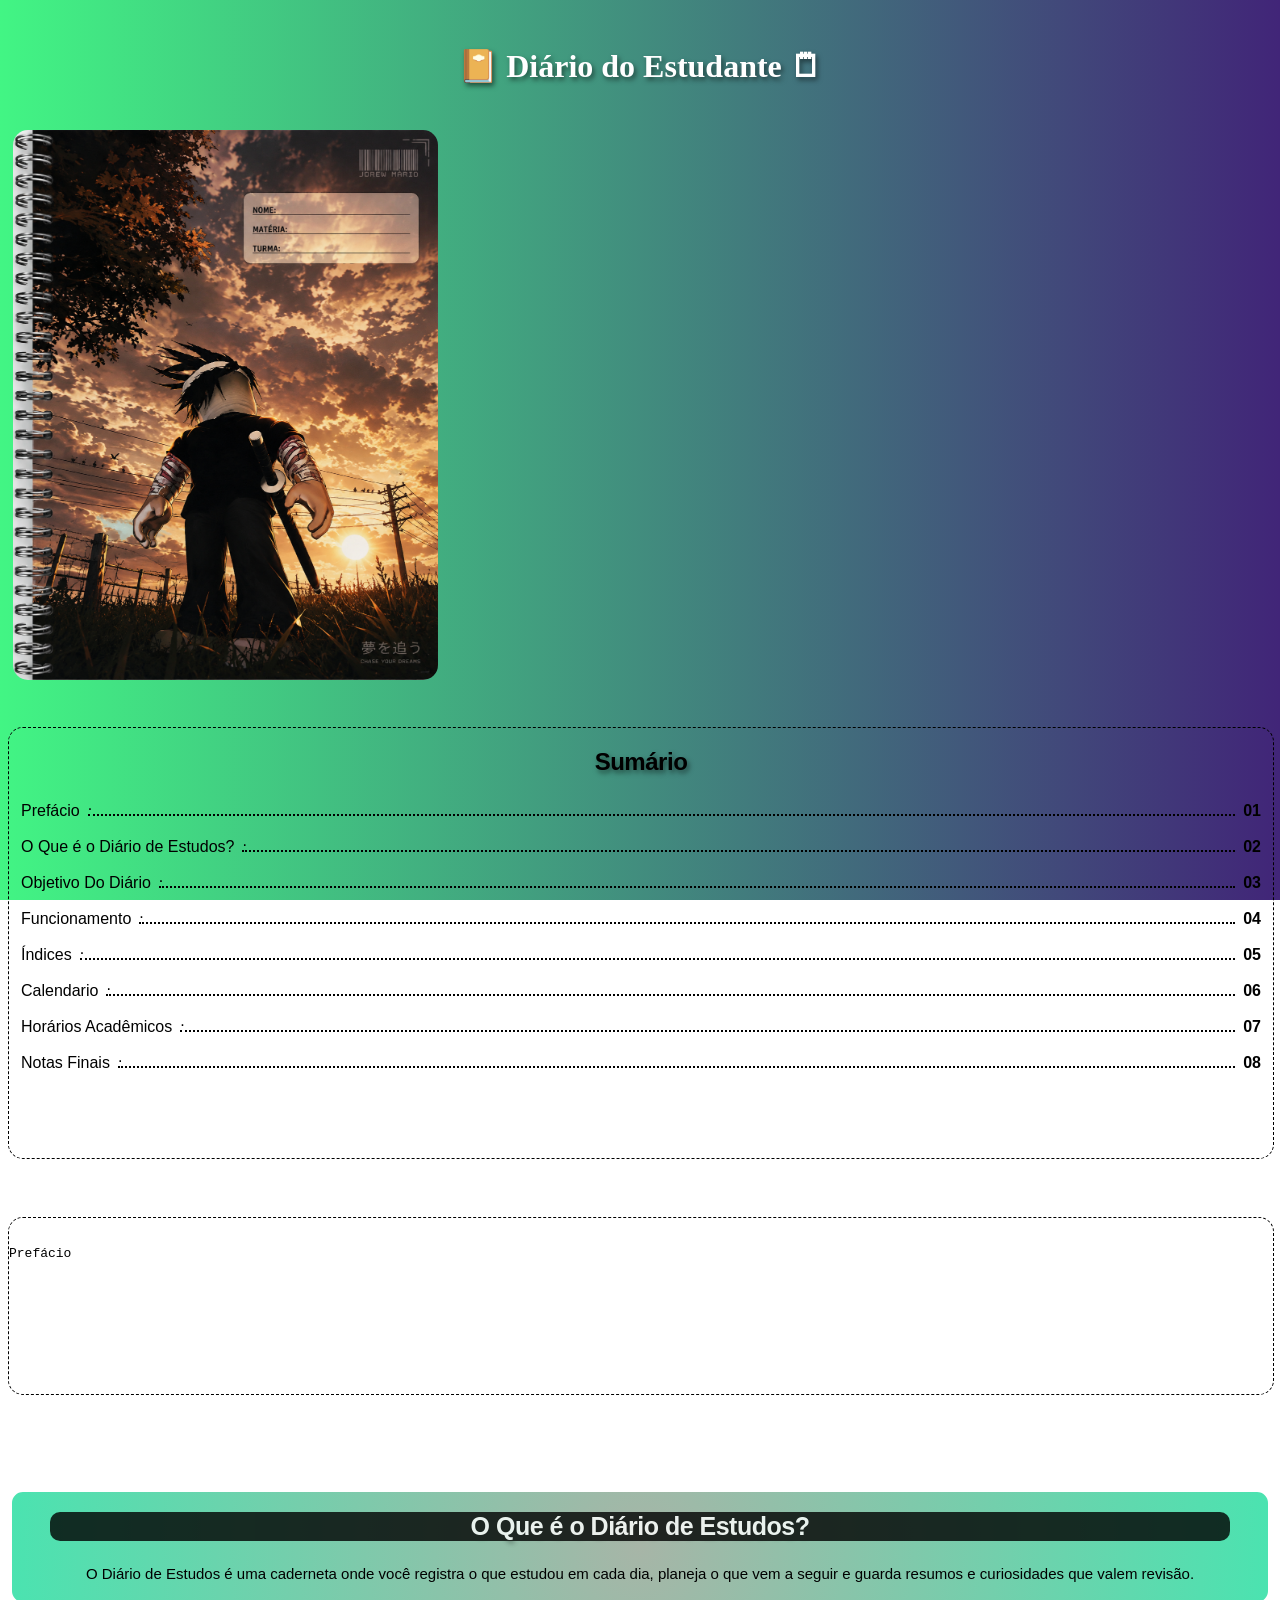
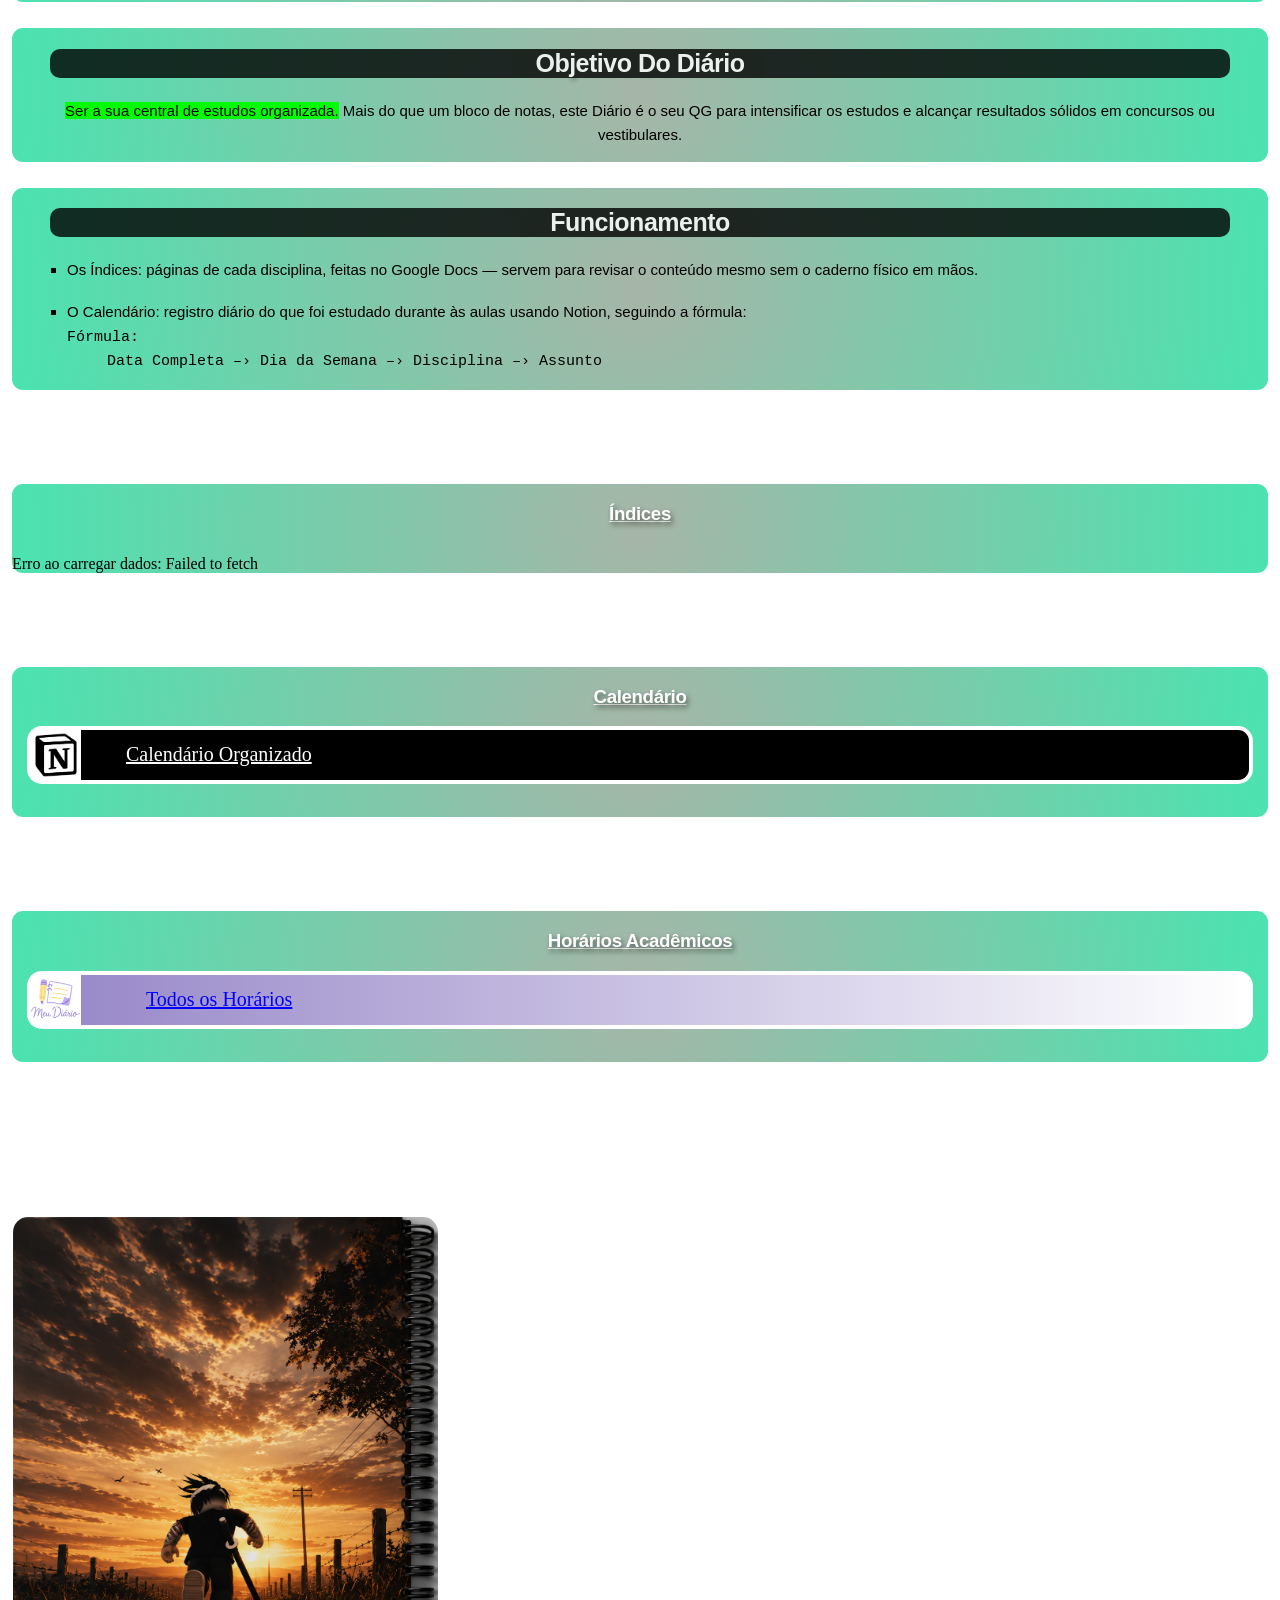
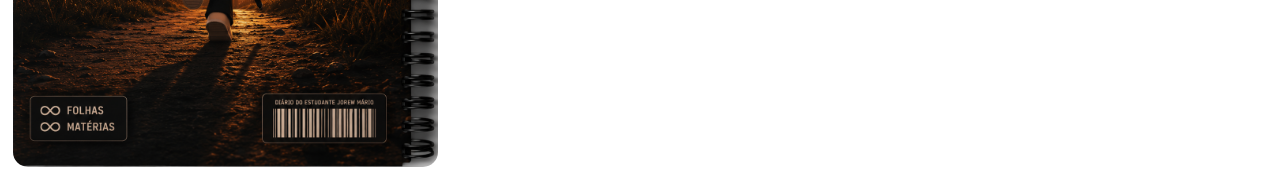
<file: index.html>
<!DOCTYPE html>
<html lang="pt-br">
<head>
    <meta charset="UTF-8">
    <meta name="viewport" content="width=device-width, initial-scale=1.0">
    <!-- Link para o arquivo style.css -->
    <link rel="stylesheet" href="estudo.css">
    <title>Diário do Estudante Jorew Mário</title>
<script src="notion.js"></script>

  
</head>
<body>
    <br>
    
    <h1 class="nivel1">&#x1F4D4 Diário do Estudante     &#x1F5D2</h1>
    
    <br>
    
    
  <!--Capa Principal-->
    <div>
      <img src="DE_imagens/capa.png" alt="Capa do Diário" class="capas">
    </div>
    <br> 
    
    
    
    
    
          <nav class="sumario-container">
  <h2 style="color: black;">Sumário</h2>
  <ol class="lista-sumario">
    
        <!-- Item 1 -->
    <li>
      <span class="titulo">Prefácio</span>
      <span class="pontos">.</span>
      <span class="pagina">01</span>
    </li>
    
    <!-- Item 2 -->
    <li>
      <span class="titulo">O Que é o Diário de Estudos?</span>
      <span class="pontos">.</span>
      <span class="pagina">02</span>
    </li>
    <!-- Item 3 -->
    <li>
      <span class="titulo">Objetivo Do Diário</span>
      <span class="pontos">.</span>
      <span class="pagina">03</span>
    </li>
    <!-- Item 4 -->
    <li>
      <span class="titulo">Funcionamento</span>
      <span class="pontos">.</span>
      <span class="pagina">04</span>
    </li>
    <!-- Item 5 -->
    <li>
      <span class="titulo">Índices</span>
      <span class="pontos">.</span>
      <span class="pagina">05</span>
    </li>

    <!-- Item 6 -->
    <li>
      <span class="titulo">Calendario</span>
      <span class="pontos">.</span>
      <span class="pagina">06</span>
    </li>

    <!-- Item 7 -->
    <li>
      <span class="titulo">Horários Acadêmicos</span>
      <span class="pontos">.</span>
      <span class="pagina">07</span>
    </li>
            <!-- Item 8 -->
    <li>
      <span class="titulo">Notas Finais</span>
      <span class="pontos">.</span>
      <span class="pagina">08</span>
    </li>

   </ol>
      <pre>
    
    
    
     </pre>
  
     </nav>

    <br>
    
    <div class="sumario-container">
      <pre>
      <dt>Prefácio</dt>
      
      
      
      
      
      
      </pre>
    </div>
    
    <pre>
      
      
      
    </pre>
    
    <div class="container">
      <dl>
        <h2 class="h2-intro">O Que é o Diário de Estudos?</h2>
        <p>O Diário de Estudos é uma caderneta onde você registra o que estudou em cada dia, planeja o que vem a seguir e guarda resumos e curiosidades que valem revisão.
        
      </dl>
    </div>
      
      <br>
      
      <div class="container">
        <h2 class="h2-intro">Objetivo Do Diário</h2>
        <p><mark>Ser a sua central de estudos organizada.</mark> Mais do que um bloco de notas, este Diário é o seu QG para intensificar os estudos e alcançar resultados sólidos em concursos ou vestibulares.</p>
        
      </div>
      
      <br>
      
     <div class="container">
       <h2 class="h2-intro">Funcionamento</h2>
       <p>
         <ul type="square">
           <li class="li_intro">Os Índices: páginas de cada disciplina, feitas no Google Docs — servem para revisar o conteúdo mesmo sem o caderno físico em mãos.</li>
           <br>
           <li class="li_intro">O Calendário: registro diário do que foi estudado durante às aulas usando Notion, seguindo a fórmula:
         <code>
           <dt>Fórmula:</dt>
           <dd>Data Completa –› Dia da Semana –› Disciplina –› Assunto</dd>
           </li>
          </code>
         </ul>
       </p> <!--Provisório-->
    </div>
    <pre>
        
        
        
      </pre>
      <nav class="container">
        <h3><ins>Índices</ins></h3>
         <div class="cards" id="cards">
    Carregando...</div>
        
      </nav>
      <pre>
        
        
        
      </pre>
     <nav class="container">
       <h3><ins>Calendário</ins></h3>
       <div id="card-notion">
          <!-- Img do Notion nesta linha -->
          <img src="DE_imagens/Notion-logo.png" alt="Logo Licenciável do Notion">
          <a href="https://app.notion.com/p/Calend-rio-Acad-mico-3af63fc48ab880289555d0d72b484e86?source=copy_link" target="_blank" rel="external" class="ancoraN">Calendário Organizado</a>
         
        </div>
        <br>
     </nav> 
      <pre>
        
        
        
      </pre>
      <nav class="container">
        <h3><ins>Horários Acadêmicos</ins></h3>
        <div id="card-hr">
          <img src="DE_imagens/logo-diariop.png" alt="logo provisória do diário">
          <a href="Horarios.html" class="ancoraHR">Todos os Horários</a>
        </div>
        <br>
      </nav>
      <pre>
        
        
        
        
        
        
        
      </pre>
      <!--Capa Traseira-->
      <div>
        <img src="DE_imagens/capaT.png" alt="Capa Traseira do Diário" class="capas">
      </div>
</body>
</html>
</file>
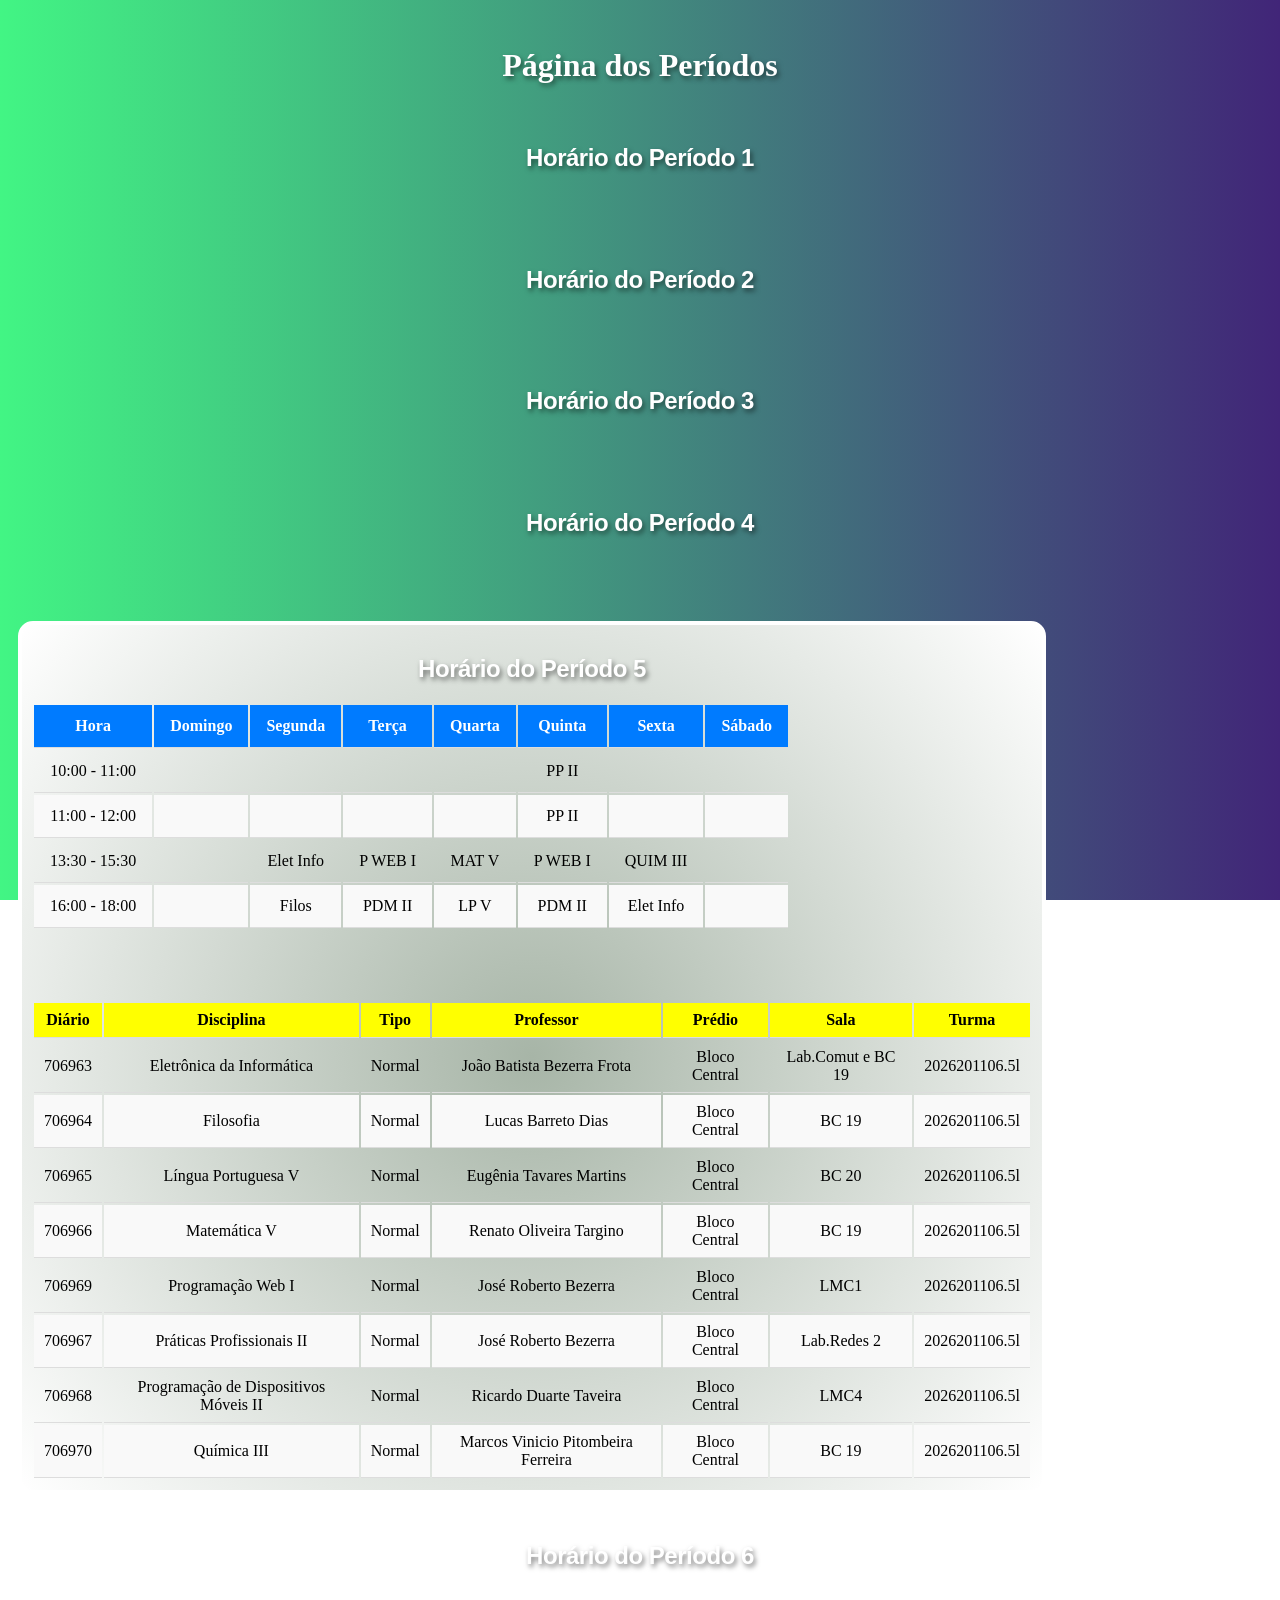
<file: Horarios.html>
<!DOCTYPE html>
<html lang="pt-br">
<head>
    <meta charset="UTF-8">
    <meta name="viewport" content="width=device-width, initial-scale=1.0">
    <link rel="stylesheet" href="estudo.css">
    <title>Horário do Período 5</title>
</head>
<body>
  
  <br>
  
  <h1 id="nivel1hr">Página dos Períodos</h1>
  
  <br>
  
  <div>
      <!--Item 1-->
  <h2 class="titulohr"> Horário do Período 1</h2>
  <br>
  <img>
  <br>
  

  <br>
  

      <!--Item 2-->
  <h2 class="titulohr"> Horário do Período 2</h2>
  <br>
  <img> 
  <br>
  
   
  <br>
  
  
      <!--Item 3-->
  <h2 class="titulohr"> Horário do Período 3</h2>
  <br>
  <img> 
  <br>
  
   
  <br>
  
  
      <!--Item 4-->
  <h2 class="titulohr"> Horário do Período 4</h2>
  <br>
  <img> 
  <br>
  
  
  <br>

  
  <!--Item 5-->

  <div class="containerhr">
  <h2 class="titulohr"> Horário do Período 5</h2>
  <table class="tabela-horario">
    <thead>
      <tr>
        <th>Hora</th>
        <th>Domingo</th>
        <th>Segunda</th>
        <th>Terça</th>
        <th>Quarta</th>
        <th>Quinta</th>
        <th>Sexta</th>
        <th>Sábado</th>
      </tr>
      
    </thead>
    
    <tbody>
      <tr>
        <td>10:00 - 11:00</td> <!--Hora-->
        <td></td> <!--Domingo-->
        <td></td> <!--Segunda-->
        <td></td> <!--Terça-->
        <td></td> <!--Quarta-->
        <td>PP II</td> <!--Quinta-->
        <td></td> <!--Sexta-->
        <td></td> <!--Sábado-->
      </tr>
      
      <tr>
        <td>11:00 - 12:00</td> <!--Hora-->
        <td></td> <!--Domingo-->
        <td></td> <!--Segunda-->
        <td></td> <!--Terça-->
        <td></td> <!--Quarta-->
        <td>PP II</td> <!--Quinta-->
        <td></td> <!--Sexta-->
        <td></td> <!--Sábado-->
      </tr>
      
      <tr>
        <td>13:30 - 15:30</td> <!--Hora-->
        <td></td> <!--Domingo-->
        <td>Elet Info</td> <!--Segunda-->
        <td>P WEB I</td> <!--Terça-->
        <td>MAT V</td> <!--Quarta-->
        <td>P WEB I</td> <!--Quinta-->
        <td>QUIM III</td> <!--Sexta-->
        <td></td> <!--Sábado-->
      </tr>
      
      <tr>
        <td>16:00 - 18:00</td> <!--Hora-->
        <td></td> <!--Domingo-->
        <td>Filos</td> <!--Segunda-->
        <td>PDM II</td> <!--Terça-->
        <td>LP V</td> <!--Quarta-->
        <td>PDM II</td> <!--Quinta-->
        <td>Elet Info</td> <!--Sexta-->
        <td></td> <!--Sábado-->
      </tr>
    </tbody>
  </table>
  <pre>
    
    
  </pre>
  <table class="tabela-relacao">
    <thead>
      <tr>
        <th>Diário</th>
        <th>Disciplina</th>
        <th>Tipo</th>
        <th>Professor</th>
        <th>Prédio</th>
        <th>Sala</th>
        <th>Turma</th>
      </tr>
    </thead>
    <tbody>
      <tr>
        <!--Eletrônica-->
      <td>706963</td> <!--Diário-->
      <td>Eletrônica da Informática</td> <!--Disciplina-->
      <td>Normal</td> <!--Tipo-->
      <td>João Batista Bezerra Frota</td> <!--Professor-->
      <td>Bloco Central</td> <!--Prédio-->
      <td>Lab.Comut e BC 19</td> <!--Sala-->
      <td>2026201106.5l</td> <!--Turma-->
      </tr>
      
      <tr>
        <!--Filosofia-->
      <td>706964</td> <!--Diário-->
      <td>Filosofia</td> <!--Disciplina-->
      <td>Normal</td> <!--Tipo-->
      <td>Lucas Barreto Dias</td> <!--Professor-->
      <td>Bloco Central</td> <!--Prédio-->
      <td>BC 19</td> <!--Sala-->
      <td>2026201106.5l</td> <!--Turma-->
      </tr>
      
      <tr>
        <!--Língua Portuguesa V-->
      <td>706965</td> <!--Diário-->
      <td>Língua Portuguesa V</td> <!--Disciplina-->
      <td>Normal</td> <!--Tipo-->
      <td>Eugênia Tavares Martins</td> <!--Professor-->
      <td>Bloco Central</td> <!--Prédio-->
      <td>BC 20</td> <!--Sala-->
      <td>2026201106.5l</td> <!--Turma-->
      </tr>
      
      
      <tr>
        <!--Matemática V-->
      <td>706966</td> <!--Diário-->
      <td>Matemática V</td> <!--Disciplina-->
      <td>Normal</td> <!--Tipo-->
      <td>Renato Oliveira Targino</td> <!--Professor-->
      <td>Bloco Central</td> <!--Prédio-->
      <td>BC 19</td> <!--Sala-->
      <td>2026201106.5l</td> <!--Turma-->
      </tr>
      
      <tr>
        <!--Programação Web I-->
      <td>706969</td> <!--Diário-->
      <td>Programação Web I</td> <!--Disciplina-->
      <td>Normal</td> <!--Tipo-->
      <td>José Roberto Bezerra</td> <!--Professor-->
      <td>Bloco Central</td> <!--Prédio-->
      <td>LMC1</td> <!--Sala-->
      <td>2026201106.5l</td> <!--Turma-->
      </tr>
      
      <tr>
        <!--Práticas Profissionais II-->
      <td>706967</td> <!--Diário-->
      <td>Práticas Profissionais II</td> <!--Disciplina-->
      <td>Normal</td> <!--Tipo-->
      <td>José Roberto Bezerra</td> <!--Professor-->
      <td>Bloco Central</td> <!--Prédio-->
      <td>Lab.Redes 2</td> <!--Sala-->
      <td>2026201106.5l</td> <!--Turma-->
      </tr>
      
      <tr>
        <!--Programação de Dispostivos Móveis II-->
      <td>706968</td> <!--Diário-->
      <td>Programação de Dispositivos Móveis II</td> <!--Disciplina-->
      <td>Normal</td> <!--Tipo-->
      <td>Ricardo Duarte Taveira</td> <!--Professor-->
      <td>Bloco Central</td> <!--Prédio-->
      <td>LMC4</td> <!--Sala-->
      <td>2026201106.5l</td> <!--Turma-->
      </tr>
      
      <tr>
        <!--Práticas Profissionais II-->
      <td>706970</td> <!--Diário-->
      <td>Química III</td> <!--Disciplina-->
      <td>Normal</td> <!--Tipo-->
      <td>Marcos Vinicio Pitombeira Ferreira</td> <!--Professor-->
      <td>Bloco Central</td> <!--Prédio-->
      <td>BC 19</td> <!--Sala-->
      <td>2026201106.5l</td> <!--Turma-->
      </tr>
      
    </tbody>
    
    
  </table>
  </div>
  
  <br>
  
  
    <!--Item 6-->
  <h2 class="titulohr"> Horário do Período 6</h2>
  <br>
  <img> 
  <br>
  
    
    
    
</body>
</html>
</file>
<file: estudo.css>
body {
  /*Plano de Fundo*/
  background: linear-gradient(to right, #42f584, #412578);
  background-repeat: no-repeat;
  background-size: cover;
  background-attachment: fixed;
}

h1 {
   /*Caixa de Texto h1*/
  text-align: center;
  color: white;
  text-shadow: 2px 3px 5px rgba(0, 0, 0, 0.5);
} 

h2, h3 {
  font-family: 'Inter', sans-serif;
  font-weight: 800;
  letter-spacing: -0.02em;
  text-align: center;
  color: white;
  text-shadow: 2px 3px 5px rgba(0, 0, 0, 0.5);
  
}

p {
  color: black;
  font-family: 'Inter', sans-serif;
  font-weight: 400;
  line-height: 1.6;
  font-size: 15px;
  margin-left: 38px;
  margin-right: 38px;
  text-align: center;

}

mark {
  background-color: lime;
}

.container {
  /*Remetente da Caixa 1*/
  align-items: center;
  background: radial-gradient(circle, #a7b5a7, #4be3b0);
  width: auto;
  height: auto;
  
  
  border: 4px solid;
  border-radius: 15px;
  border-color: white;
  
  
}


/*ESTRUTURA POR CLASSES*/

.li_intro {
  color: black;
  font-family: 'Inter', sans-serif;
  font-weight: 400;
  line-height: 1.6;
  font-size: 15px;
  margin-left: 15px;
  margin-right: 25px;
  
  
}

.nivel2 {
  /*Caixa de Texto h2*/
  text-align: center;
  color: white;
  font-size: 18px;
}

.h2-intro {
  color: white;
  text-align: center;
  margin-left: 38px;
  margin-right: 38px;
  background-color: black;
  opacity: 80%;
  border-radius: 10px;
  
  
  /* Fonte */
  font-family: 'Inter', sans-serif;
  font-weight: 800;
  font-size: 25px;
  letter-spacing: -0.02em;
}

#dd-intro {
  color: black;
  font-size: 15px;
  margin-left: 38px;
  margin-right: 38px;
  text-align: center;
}

/* Caixa principal do sumário */
.sumario-container {
  border-width: 1px;
  border-radius: 15px;
  border-style: dashed;
  border-color: black;
  align-items: center;
  
  max-width: auto;         /* Limita a largura máxima no PC */
  width: 100%;              /* Garante que ele encolha no celular */
  margin: 20px auto;        /* Centraliza o sumário na tela */
  font-family: Arial, sans-serif;
}

/* Remove as bolinhas/números padrão da lista para controlarmos o visual */
.lista-sumario {
  list-style: none;
  padding: 0;
  margin: 0;
}

/* Cada linha do sumário */
.lista-sumario li {
  display: flex;            /* Alinha o título, pontos e página lado a lado */
  align-items: flex-end;    /* Alinha os pontos pela base do texto */
  margin: 12px;      /* Espaço entre um capítulo e outro */
}

/* O texto do capítulo */
.titulo {
  padding-right: 8px;       /* Espaço entre o texto e o início dos pontos */
}

/* A mágica dos pontos automáticos */
.pontos {
  flex-grow: 1;             /* Força este span a ocupar TODO o espaço vazio */
  border-bottom: 2px dotted black; /* Cria os pontinhos (mude a cor aqui se quiser) */
  margin-bottom: 4px;       /* Alinha a altura dos pontos com o texto */
}

/* O número da página */
.pagina {
  padding-left: 8px;        /* Espaço entre o fim os pontos e o número */
  font-weight: bold;        /* Deixa o número em negrito para destacar */
}

  
  
.titulo-Sumario {
  color: white;
  text-align: center;
  margin-left: 38px;
  margin-right: 38px;
  background-color: black;
  opacity: 80%;
  border-radius: 10px;
  
  
  /* Fonte */
  font-family: 'Inter', sans-serif;
  font-weight: 800;
  font-size: 18px;
  letter-spacing: -0.02em;
  
  
}




/*Indices*/

.cards {
   display: grid;
   grid-template-columns: repeat(auto-fit, minmax(220px, 1fr));
   gap: 20px;
   margin-top: 30px;
}

 .card {
    background: #1a1a1a;
    border-radius: 16px;
    padding: 24px;
    text-align: center;
}

  .circle {
    width: 140px;
    height: 140px;
    border-radius: 50%;
    margin: 0 auto 16px;
    display: grid;
    place-items: center;
    font-size: 28px;
    font-weight: bold;
    background: conic-gradient(#3b82f6 calc(var(--percent) * 1%), #333 0);
}

.subtitle { 
  color: #aaa; 
  margin-bottom: 30px; 
}




.capas {
  width: 425px; 
  height: 550px; 
  border-radius: 15px;
  margin: 5px;
}


.ancoraN {
  font-size: 20px;
  color: white;
  margin-left: 45px;
  margin-right: 10px;
  margin-top: 13px;
  margin-bottom: 10px;
}

.ancoraHR {
  font-size: 20px;
  color: blue;
  margin-left: 65px;
  margin-right: 10px;
  margin-top: 13px;
  margin-bottom: 10px;
}





#card-notion {
  background: black;
  width: auto;
  height: auto;
  margin: 15px;
  display: flex;


  /*Borda do card*/
  border: 4px solid;
  border-radius: 15px;
  border-color: white;
}

#card-notion img {
  width: 50px;
  height: 50px;
}

#card-hr {
  background: linear-gradient(to left, white, #9585c7);
  width: auto;
  height: auto;
  margin: 15px;
  display: flex;
  
    /*Borda do card*/
  border: 4px solid;
  border-radius: 15px;
  border-color: white;
}

#card-hr img {
  width: 50px;
  height: 50px;
}


.containerhr {
  /*Remetente da Caixa 1*/
  background: radial-gradient(circle, #a7b5a7, white);
  width: 1000px;
  height: auto;
  padding: 10px;
  margin: 10px;
  
  border: 4px solid;
  border-radius: 15px;
  border-color: white;
  
  
}

tabela-horario {
  width: 100%;
  border-collapse: collapse;
  font-family: Arial, sans-serif;
}

.tabela-horario th, 
.tabela-horario td {
  padding: 12px 16px;
  text-align: center;
  border-bottom: 1px solid #ddd;
}

.tabela-horario th {
  background-color: #007bff;
  color: white;
}

.tabela-horario tbody tr:nth-child(even) {
  background-color: #f9f9f9;
}

.tabela-horario tbody tr:hover {
  background-color: #f1f1f1;
}

tabela-relacao {
  width: 100%;
  border-collapse: collapse;
  font-family: sans-serif;
}

.tabela-relacao th, .tabela-relacao td {
  color: black;
  padding: 8px 10px;
  text-align: center;
  border-bottom: 1px solid #ddd;
}

.tabela-relacao th {
  background-color: yellow;
  color: black;
}



.tabela-relacao tbody tr:nth-child(even) {
  background-color: #f9f9f9;
}

.tabela-relacao tbody tr:hover {
  background-color: #f1f1f1;
}





#nivel1hr {
  color: white;
  margin-left: 100px;
  margin-right: 100px;
}


.titulohr {
  color: white;
  text-align: center;
  text-shadow: 2px 3px 5px rgba(0, 0, 0, 0.5);

}


.imghr {
  margin: 15px;
  max-width: 700px;
  max-height: 700px;
}


.p_hospedagem {
  color: white;
}
</file>
